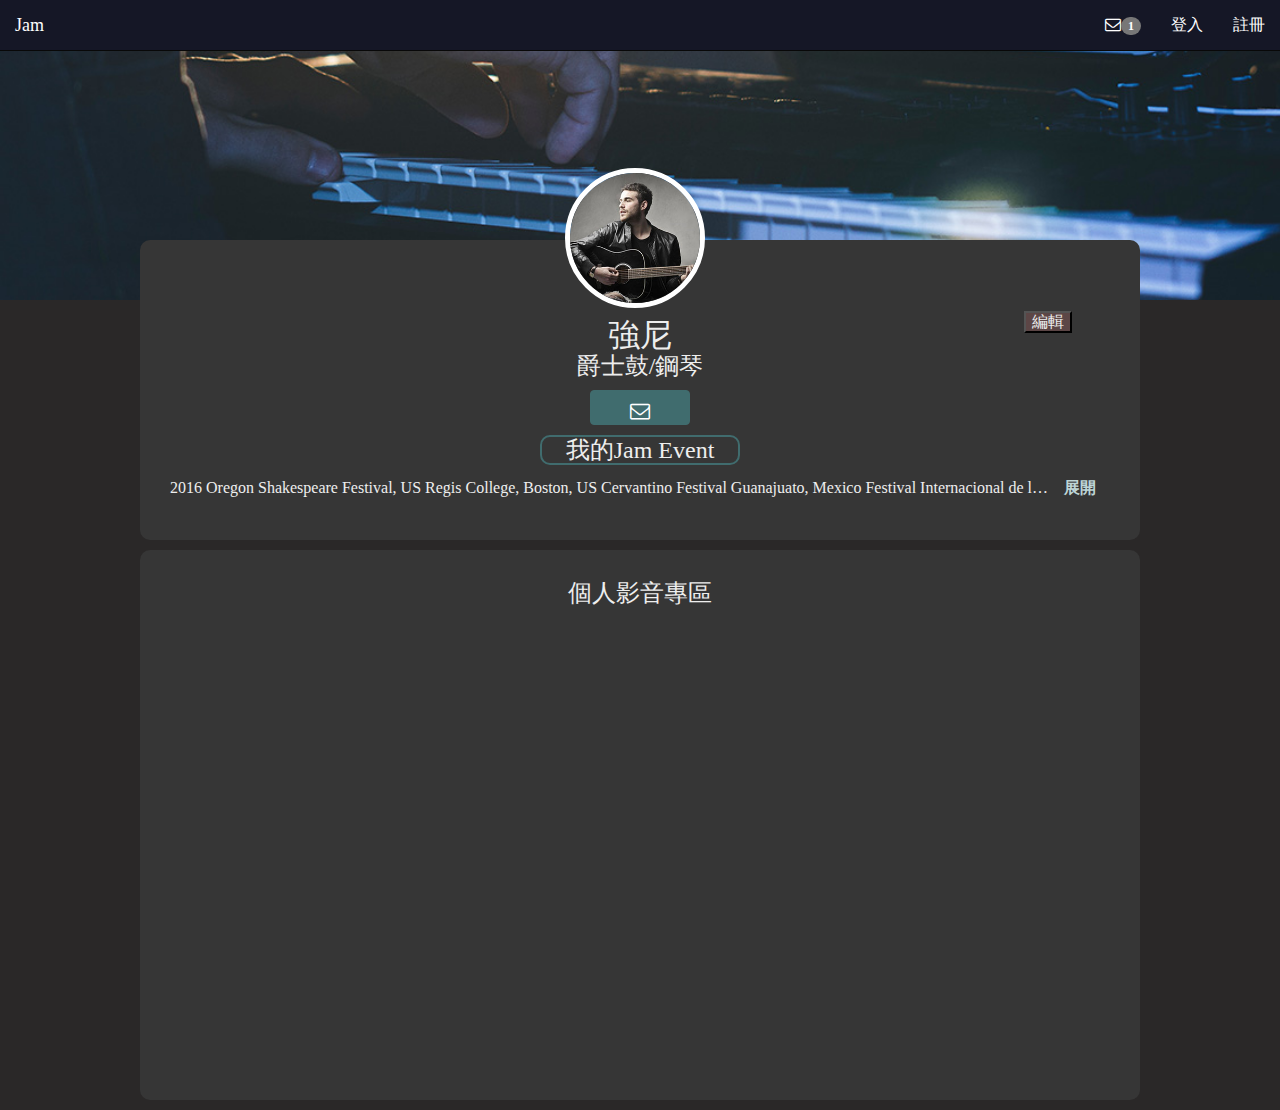
<file: member.html>
<!DOCTYPE html>
<html lang="en">

<head>
    <meta charset="UTF-8">
    <link href="_997_framework/bootstrap/css/bootstrap.min.css" rel="stylesheet">
    <link rel="stylesheet" href="_997_framework/font-awesome-4.7.0/css/font-awesome.min.css">
    <meta http-equiv="X-UA-Compatible" content="IE=edge">
    <link rel="stylesheet" href="_997_framework/css/reset.css">
    <link rel="stylesheet" href="_997_framework/css/style.css">
    <link rel="stylesheet" href="_997_framework/css/queries.css">
    <link rel="stylesheet" href="_997_framework/css/bootstrap-social.css">
    <script src="https://code.jquery.com/jquery-3.1.1.slim.min.js" integrity="sha256-/SIrNqv8h6QGKDuNoLGA4iret+kyesCkHGzVUUV0shc=" crossorigin="anonymous"></script>
    <script src="https://ajax.googleapis.com/ajax/libs/jquery/1.12.4/jquery.min.js"></script>
    <script src="_997_framework/js/main.js"></script>
    <script src="_997_framework/bootstrap/js/bootstrap.min.js"></script>
    <title>Member</title>
</head>

<body>
    <nav class="navbar navbar-inverse navbar-fixed-top">
        <div class="container-fluid">
            <!-- Brand and toggle get grouped for better mobile display -->
            <div class="navbar-header">
                <button type="button" class="navbar-toggle collapsed" data-toggle="collapse" data-target="#bs-example-navbar-collapse-1" aria-expanded="false">
                    <span class="sr-only">Toggle navigation</span>
                    <span class="icon-bar"></span>
                    <span class="icon-bar"></span>
                    <span class="icon-bar"></span>
                </button>
                <a class="navbar-brand" href="#">Jam</a>
            </div>
            <!-- Collect the nav links, forms, and other content for toggling -->
            <div class="collapse navbar-collapse" id="bs-example-navbar-collapse-1">
                <ul class="nav navbar-nav navbar-right">
                    <li><a href="#"><i class="fa fa-envelope-o" fa-5x aria-hidden="true" ></i><span class="badge">1<span></a></li>
                    <li><a href="#" class="login">登入</a></li>
                    <li><a href="#" class="signup">註冊</a></li>
                </ul>
            </div>
        </div>
    </nav>
    <div class="member-bg-img">
    </div>
    <section class="profolio info">
        <div class="profolio-header">
            <div class="profolio-img-wrapper">
                <img src="_996_image/teacher/t04.jpg" class="profolio-img">
            </div>
            <div class="edit-wrapper">
                <button class="edit-btn">編輯</button>
            </div>
        </div>
        <div class="profolio-info-text">
            <h1 class="member-nmae">強尼</h1>
            <h2 class="member-skills">爵士鼓/鋼琴</h2>
        </div>
        <div class="profolio-action">
            <p><a href="#" class="btn btn-primary" role="button"><i class="fa fa-envelope-o" fa-4x aria-hidden="true" ></i></a> </p>
        </div>
        <div class="my-jam-event">
            <div class="my-jam-event-title">
                <h2>我的Jam Event</h2>
            </div>
            <div class="my-jam-event-link">
                <ul>
                    <a href="">
                        <li>[Jam樂器]吉他:gibson studio 九成新 25000</li>
                    </a>
                    <a href="">
                        <li>[Jam教學]木吉他/電吉他</li>
                    </a>
                    <a href="">
                        <li>[Jam組團]歌德金屬團徵鼓手</li>
                    </a>
                </ul>
            </div>
        </div>
        <div class="profolio-about-me-defualt">
            <p class="test">
                <span class="firstline-wrapper">
                <span class="firstline">
                    2016
                Oregon Shakespeare Festival, US 
                Regis College, Boston, US 
                Cervantino Festival Guanajuato, Mexico          
                Festival Internacional de las Artes Julio Torri, Fernando Soler theater Saltillo, Mexico 
                Festival Internacional de las Artes Julio Torri, Isauro Martínez theater Torreon, Mexico           
                Puerto Peñasco Arts Festival, Mexico 
                2015 
                Paleo Festival, Switzerland 
                Underneath the Stars Festival, England 
                Warwick Folk Festival, England 
                Bardentreffen, Germany 
                North Michigan University, US 
                Detroit Institute of Art, US 
                Illinois University, Urbana-Champaign, US 
                Williams College, MA, US 
                Queens Museum, New York, US 
                University of North Carolina, Asheville, US 
                LEAF Festival, North Carolina, US 
                REDCAT Roy and Edna Disney/Calarts Theater, Los Angeles, US 
                </span>
                <button class="abtbtn show">展開</button>
                </span>
            </p>
        </div>
        <div class="profolio-about-me-show">
            <p>
                2016 Oregon Shakespeare Festival, US
                <br> Regis College, Boston, US
                <br> Cervantino Festival Guanajuato, Mexico...
                <br> Festival Internacional de las Artes Julio Torri, Fernando Soler theater Saltillo, Mexico
                <br> Festival Internacional de las Artes Julio Torri, Isauro Martínez theater Torreon, Mexico
                <br> Puerto Peñasco Arts Festival, Mexico
                <br> 2015
                <br> Paleo Festival, Switzerland
                <br> Underneath the Stars Festival, England
                <br> Warwick Folk Festival, England
                <br> Bardentreffen, Germany
                <br> North Michigan University, US
                <br> Detroit Institute of Art, US
                <br> Illinois University, Urbana-Champaign, US
                <br> Williams College, MA, US
                <br> Queens Museum, New York, US
                <br> University of North Carolina, Asheville, US
                <br> LEAF Festival, North Carolina, US
                <br> REDCAT Roy and Edna Disney/Calarts Theater, Los Angeles, US
                <button class="abtbtn hide">收回</button>
            </p>
        </div>
    </section>
    <section class="profolio media">
        <div class="media-title">
            <h2>個人影音專區</h2>
        </div>
        <iframe src="https://www.youtube.com/embed/ZDr1WUr1obM" frameborder="0" allowfullscreen></iframe>
        <iframe src="https://www.youtube.com/embed/kwubmgAqLZ4" frameborder="0" allowfullscreen></iframe>
        <iframe scrolling="no" frameborder="no" src="https://w.soundcloud.com/player/?url=https%3A//api.soundcloud.com/tracks/78236440&amp;auto_play=false&amp;hide_related=false&amp;show_comments=true&amp;show_user=true&amp;show_reposts=false&amp;visual=true"></iframe>
        <iframe src="https://www.youtube.com/embed/hhxM3RJxJK0" frameborder="0" allowfullscreen></iframe>
        <iframe scrolling="no" frameborder="no" src="https://w.soundcloud.com/player/?url=https%3A//api.soundcloud.com/tracks/74232220&amp;auto_play=false&amp;hide_related=false&amp;show_comments=true&amp;show_user=true&amp;show_reposts=false&amp;visual=true"></iframe>
        <iframe scrolling="no" frameborder="no" src="https://w.soundcloud.com/player/?url=https%3A//api.soundcloud.com/tracks/112420402&amp;auto_play=false&amp;hide_related=false&amp;show_comments=true&amp;show_user=true&amp;show_reposts=false&amp;visual=true"></iframe>
    </section>
</body>

</html>
</file>
<file: _997_framework/css/style.css>
* {
    -webkit-box-sizing: border-box;
    -moz-box-sizing: border-box;
    box-sizing: border-box;
    font-family: Microsoft JhengHei;
    font-size: 20px;
}

body {
    background-color: #2A2828;
}


/*navbar�ɫ����*/

.navbar-inverse {
    background-color: #151726;
    margin-bottom: 0;

}

.navbar-inverse .navbar-brand {
    color: white;
}

.navbar-inverse .navbar-nav>li>a {
    color: white;
}

body {
    padding: 0;
    margin: 0;
}


/*�����header�����c��Ч*/

header {
    margin-top: 0;
    background-image: linear-gradient(rgba(0, 0, 0, 0.5), rgba(0, 0, 0, 0.5)), url(../../_996_image/index1.jpg);
    height: 950px;
    background-size: cover;
    background-position: center;
}


/*����border�ָ�*/

.bg {
    width: 33%;
    height: 950px;
    float: left;
}

.bg1 {
    border-right: solid #504F4F 5px;
}

.bg2 {
    border-right: solid #504F4F 5px;
    border-left: solid #504F4F 5px;
}

.bgbt {
    position: relative;
    top: 70%;
    width: 100%;
}

.bg3 {
    width: 34%;
    border-left: solid #504F4F 5px;
}


/*�����ڶ��Ӆ^�K*/

.block {
    position: relative;
    margin-top: 0;
    width: 100%;
    height: 950px;
    background-size: cover;
    float: left;
    top: -60px;
    transition: opacity 0.8s ease-in-out;
    opacity: 0;
}

.block:hover {
    opacity: 1
}

.block1 {
    background-image: linear-gradient(rgba(0, 0, 0, 0.2), rgba(0, 0, 0, 0.3)), url(../../_996_image/block1.jpg);
}

.block2 {
    background-image: linear-gradient(rgba(0, 0, 0, 0.2), rgba(0, 0, 0, 0.3)), url(../../_996_image/block2.jpg);
}

.block3 {
    background-image: linear-gradient(rgba(0, 0, 0, 0.2), rgba(0, 0, 0, 0.3)), url(../../_996_image/block3.jpg);
}


/*����水Ť�^�K*/

.button {
    position: absolute;
    top: 70%;
    width: 100%;
}


/*����水�o*/

.btn-success {
    margin: 0;
    background-color: #151726;
    border-color: #151726;
    width: 100%;
    height: 60px;
    font-size: 30px;
}

.btn-success:hover,
.btn-success:focus {
    background-color: #406C6E;
    background-position: 0 -15px;
    border-color: #406C6E;
}


/*���ώ�carousel*/

.theme {
    width: 100%;
    height: 50px;
    color: #ECECEC;
    margin-top: 35px;
    margin-bottom: 10px;
}

h1 {
    font-size: 40px;
}


/* Removes the default 20px margin and creates some padding space for the indicators and controls */

.carousel {
    margin-bottom: 0;
    padding: 0 40px 30px 40px;
}


/* Reposition the controls slightly */

.carousel-control {
    left: -12px;
}

.carousel-control.right {
    right: -12px;
}


/* Changes the position of the indicators */

.carousel-indicators {
    right: 50%;
    top: auto;
    bottom: 0px;
    margin-right: -19px;
}

.left.carousel-control {
    width: 10%;
}

.right.carousel-control {
    width: 10%;
}

.glyphicon {
    color: #C4C5D8;
}

.well {
    background-color: #272121;
}

.thumbnail {
    background-color: #403939;
}

.caption {
    color: #F0EBEB;
}


/*�̎��A�[վ���Ű��o*/

.btn-primary {
    width: 100px;
    height: 35px;
    font-size: 20px;
    background-color: #406C6E;
    border-color: #406C6E;
}
/*�����]�ԅ^�K*/

.user-modal {
    position: fixed;
    top: 0;
    left: 0;
    width: 100%;
    height: 100%;
    background: rgba(52, 54, 66, 0.9);
    z-index: 3;
    overflow-y: auto;
    cursor: pointer;
    visibility: hidden;
    opacity: 0;
    -webkit-transition: opacity 0.3s, visibility 0.3s;
    -moz-transition: opacity 0.3s, visibility 0.3s;
    transition: opacity 0.3s, visibility 0.3s;
}

.user-modal.is-visible {
    visibility: visible;
    opacity: 1;
}

.user-modal.is-visible .user-modal-container {
    -webkit-transform: translateY(0);
    -moz-transform: translateY(0);
    -ms-transform: translateY(0);
    -o-transform: translateY(0);
    transform: translateY(0);
}

.user-modal-container {
    position: relative;
    top: 10%;
    width: 90%;
    max-width: 600px;
    background: #5C5C5C;
    margin: 3em auto 4em;
    cursor: auto;
    border-radius: 0.25em;
    -webkit-transform: translateY(-30px);
    -moz-transform: translateY(-30px);
    -ms-transform: translateY(-30px);
    -o-transform: translateY(-30px);
    transform: translateY(-30px);
    -webkit-transition-property: -webkit-transform;
    -moz-transition-property: -moz-transform;
    transition-property: transform;
    -webkit-transition-duration: 0.3s;
    -moz-transition-duration: 0.3s;
    transition-duration: 0.3s;
}

.user-modal-container .switcher:after {
    content: "";
    display: table;
    clear: both;
}

.user-modal-container .switcher li {
    width: 50%;
    float: left;
    text-align: center;
    text-decoration: none
}

.user-modal-container .switcher li:first-child a {
    border-radius: .25em 0 0 0;
}

.user-modal-container .switcher li:last-child a {
    border-radius: 0 .25em 0 0;
}

.user-modal-container .switcher a {
    display: block;
    width: 100%;
    height: 50px;
    line-height: 50px;
    background: #d2d8d8;
    color: #809191;
}

.user-modal-container .switcher a.selected {
    background: #5C5C5C;
    color: #ffffff;
}

@media only screen and (min-width: 600px) {
    .user-modal-container {
        margin: 4em auto;
    }
    .user-modal-container .switcher a {
        height: 70px;
        line-height: 70px;
    }
}

.form {
    padding: 1.4em;
}

.form .fieldset {
    position: relative;
    margin: 1.4em 0;
}

.form .fieldset:first-child {
    margin-top: 0;
}

.form .fieldset:last-child {
    margin-bottom: 0;
}

.form label {
    font-size: 14px;
    font-size: 0.875rem;
    color: #eee;
}

.form label.image-replace {
    /* replace text with an icon */
    display: inline-block;
    position: absolute;
    left: 15px;
    top: 50%;
    bottom: auto;
    -webkit-transform: translateY(-50%);
    -moz-transform: translateY(-50%);
    -ms-transform: translateY(-50%);
    -o-transform: translateY(-50%);
    transform: translateY(-50%);
    height: 20px;
    width: 20px;
    overflow: hidden;
    text-indent: 100%;
    white-space: nowrap;
    color: transparent;
    text-shadow: none;
    background-repeat: no-repeat;
    background-position: 50% 0;
}

.form label.cd-username {
    background-image: url("../../_996_image/img/cd-icon-username.svg");
}

.form label.cd-email {
    background-image: url("../../_996_image/img/cd-icon-email.svg");
}

.form label.cd-password {
    background-image: url("../../_996_image/img/cd-icon-password.svg");
}

.form input {
    margin: 0;
    padding: 0;
    border-radius: 0.25em;
}

.form input.full-width {
    width: 100%;
}

.form input.has-padding {
    padding: 12px 20px 12px 50px;
}

.form input.has-border {
    border: 1px solid #d2d8d8;
    -webkit-appearance: none;
    -moz-appearance: none;
    -ms-appearance: none;
    -o-appearance: none;
    appearance: none;
}

.form input.has-border:focus {
    border-color: #343642;
    box-shadow: 0 0 5px rgba(52, 54, 66, 0.1);
    outline: none;
}

.form input.has-error {
    border: 1px solid #d76666;
}

.form input[type=password] {
    /* space left for the HIDE button */
    padding-right: 65px;
}

.terms {
    color: #254146
}

.form input[type=submit] {
    padding: 16px 0;
    cursor: pointer;
    background: #254146;
    color: #eee;
    font-weight: bold;
    border: none;
    -webkit-appearance: none;
    -moz-appearance: none;
    -ms-appearance: none;
    -o-appearance: none;
    appearance: none;
}

.no-touch .form input[type=submit]:hover,
.no-touch .form input[type=submit]:focus {
    background: #3599ae;
    outline: none;
}


/*.form .hide-password {
    display: inline-block;
    position: absolute;
    right: 0;
    top: 0;
    padding: 6px 15px;
    border-left: 1px solid #d2d8d8;
    top: 50%;
    bottom: auto;
    -webkit-transform: translateY(-50%);
    -moz-transform: translateY(-50%);
    -ms-transform: translateY(-50%);
    -o-transform: translateY(-50%);
    transform: translateY(-50%);
    font-size: 14px;
    font-size: 0.875rem;
    color: #343642;
}*/

.form .error-message {
    display: inline-block;
    position: absolute;
    left: -5px;
    bottom: -35px;
    background: rgba(215, 102, 102, 0.9);
    padding: .8em;
    z-index: 2;
    color: #5C5C5C;
    font-size: 13px;
    font-size: 0.8125rem;
    border-radius: 0.25em;
    /* prevent click and touch events */
    pointer-events: none;
    visibility: hidden;
    opacity: 0;
    -webkit-transition: opacity 0.2s 0, visibility 0 0.2s;
    -moz-transition: opacity 0.2s 0, visibility 0 0.2s;
    transition: opacity 0.2s 0, visibility 0 0.2s;
}

.form .error-message::after {
    /* triangle */
    content: '';
    position: absolute;
    left: 22px;
    bottom: 100%;
    height: 0;
    width: 0;
    border-left: 8px solid transparent;
    border-right: 8px solid transparent;
    border-bottom: 8px solid rgba(215, 102, 102, 0.9);
}

.form .error-message.is-visible {
    opacity: 1;
    visibility: visible;
    -webkit-transition: opacity 0.2s 0, visibility 0 0;
    -moz-transition: opacity 0.2s 0, visibility 0 0;
    transition: opacity 0.2s 0, visibility 0 0;
}

@media only screen and (min-width: 600px) {
    .form {
        padding: 2em;
    }
    .form .fieldset {
        margin: 2em 0;
    }
    .form .fieldset:first-child {
        margin-top: 0;
    }
    .form .fieldset:last-child {
        margin-bottom: 0;
    }
    .form input.has-padding {
        padding: 16px 20px 16px 50px;
    }
    .form input[type=submit] {
        padding: 16px 0;
    }
}

.form-message {
    padding: 1.4em 1.4em 0;
    font-size: 14px;
    font-size: 0.875rem;
    line-height: 1.4;
    text-align: center;
}

@media only screen and (min-width: 600px) {
    .form-message {
        padding: 2em 2em 0;
    }
}

.form-bottom-message {
    position: absolute;
    width: 100%;
    left: 0;
    bottom: -30px;
    text-align: center;
    font-size: 14px;
    font-size: 0.875rem;
}

.form-bottom-message a {
    color: #eee;
    text-decoration: underline;
}

.close-form {
    /* form X button on top right */
    display: block;
    position: absolute;
    width: 40px;
    height: 40px;
    right: 0;
    top: -40px;
    background: url("../img/cd-icon-close.svg") no-repeat center center;
    text-indent: 100%;
    white-space: nowrap;
    overflow: hidden;
}

@media only screen and (min-width: 1170px) {
    .close-form {
        display: none;
    }
}

#login,
#signup,
#reset-password {
    display: none;
}

#login.is-selected,
#signup.is-selected,
#reset-password.is-selected {
    display: block;
}


/* email��C�ɹ����Ԅӵ��뮋�� */

.confirm-success-container {
    position: fixed;
    top: 0;
    width: 100%;
    height: 50%;
}

.confirm-success {
    opacity: 0.5;
    z-index: 5;
    visibility: hidden;
    margin: 100px auto;
    padding: 50px;
    width: 30%;
    min-width: 250px;
    height: 150px;
    background-color: #d2d2d2;
    text-align: center;
    border-radius: 4px;
    transition: opacity 0.7s ease-in-out;
}

.confirm-success.is-visible {
    visibility: visible;
    opacity: 1;
}

.confirm-button-div {
    margin: 0 auto;
}

.confirm-button {
    width: 60%;
    height: 35px;
    font-size: 20px;
    padding: 2px 10px;
    background-color: #406C6E;
    border-color: #406C6E;
    color: #fff;
    display: inline-block;
    padding: 6px 12px;
    margin-bottom: 0;
    font-size: 16px;
    font-weight: 400;
    line-height: 1.42857143;
    text-align: center;
    white-space: nowrap;
    vertical-align: middle;
    background-image: none;
    border: 1px solid transparent;
    border-radius: 4px;
    margin: 20px 20%;
}


/*-----------------Page-member------------------------*/

.member-bg-img {
    margin-top: 50px;
    display: block;
    width: 100%;
    height: 250px;
    background-size: cover;
    background-image: url("../../_996_image/memberbg1.jpg");
}


/*�^�K��ͬ�O��*/

.profolio {
    width: 1000px;
    height: auto !important;
    min-height: 300px;
    margin: 0 auto 10px;
    z-index: 2;
    padding: 20px;
    background-color: #363636;
    border-radius: 10px;
    color: #EEEEEE;
}

.profolio h2 {
    font-size: 1.5rem;
}

.profolio h1 {
    font-size: 2rem;
}


/*���T�YӍ�ʬF�^�K*/

.profolio.info {
    margin: -60px auto 10px;
    min-height: 300px;
}

.profolio-header {
    margin: -92px auto 0;
    position: relative;
    width: 100%;
    height: 150px;
}

.profolio-img-wrapper {
    width: 150px;
    margin: 0 auto;
    box-sizing: content-box;
}

.profolio-img {
    border-radius: 50%;
    border: 5px solid #fff;
    width: 140px;
    height: 140px;
}

.profolio-info-text {
    text-align: center;
}


/*mail�^�K*/

.profolio-action {
    width: 100px;
    margin: 10px auto;
}

.profolio-about-me-show {
    display: none;
}


/*������jam���*/

.my-jam-event {
    text-align: center;
    width: 400px;
    height: auto;
    margin: 5px auto;
    pointer-events:
}
/*�ҵ�jam event ���o*/
.my-jam-event-title {
    width: 200px;
    margin: 5px auto 0;
    border-radius: 10px;
    border: #406C6E 2px solid;
    
}
.my-jam-event-title.isopen{
    border-bottom: #E1E1E3 2px solid;
    border-bottom-right-radius: 0;
    border-bottom-left-radius: 0;
}

.my-jam-event h2 {
    cursor: pointer;
}

.my-jam-event-link {
    display: none; 
    text-align: left;
    background-color: #E1E1E3;
    padding: 5px;
    font-weight: 700;
    border-radius: 10px;
    margin-top: -2px;
}


/*�B�Y�ɫ���w*/

.my-jam-event-link a:link {
    color: #80808D;
}

.my-jam-event-link a:visited {
    color: #80808D;
}

.my-jam-event-link a:active {
    color: #80808D;
}

.my-jam-event-link a:hover {
    color: #403F3F;
    text-decoration: none;
}

.my-jam-event-link ul {
    margin: 0;
    padding: 0;
}

.my-jam-event-link li {
    margin: 6px;
    padding: 2px;
}


/*introʡ�ԅ^�K*/

.profolio-about-me-defualt {
    display: visible;
    max-width: 950px;
    height: 20px;
}

.firstline-wrapper {
    width: 950px;
    display: flex;
    display: webkit-flex!important;
}

.firstline {
    width: 900px;
    display: block;
    padding: 10px;
    overflow: hidden;
    text-overflow: ellipsis;
    white-space: nowrap;
}

.abtbtn {
    text-decoration: none;
    font-weight: 700;
    background-color: transparent;
    border: 0;
    color: #BED5D6;
    display: inline-block!important;
    margin: 0;
    padding-left: 4px;
}
/*��݋�^*/
.edit-wrapper{
    width: 50px;
    height:50px;
    position: relative;
    left: 90%;
  
    
}
.edit-btn{
    background-color: #5C4646;
}

/*����Ӱ�􌣅^*/

.media-title {
    width: 800px;
    height: 50px;
    margin: 10px auto;
    text-align: center;
    font-size: 1.6rem;
}

.profolio.media {
    display: visible;
    display: flex;
    flex-wrap: wrap;
}

iframe {
    width: 300px;
    height: 200px;
    margin: 10px;
}

.footer-wrapper {
    color: #555252;
    background-color: #EAE9E9;
    width: 100%;
    height: 200px;
    padding: 10px;
    text-align: center;
}
</file>
<file: _997_framework/css/queries.css>
/*@media only screen and (max-width: 719px) {
 .button1{
	position: absolute;
	top:74%;
	left: 20%;
}
.button2{
	position: absolute;
	top:74%;
	left: 40%;
}
.button3{
	position: absolute;
	top:74%;
	left: 60%;
}
}

@media only screen and (max-width: 539px) {


.button1{
	position: absolute;
	top:34%;
	left:37%;
	
}
.button2{
	position: absolute;
	top:54%;
	left:37%;
	
}
.button3{
	position: absolute;
	top:74%;
	left:37%;
}

}*/
</file>
